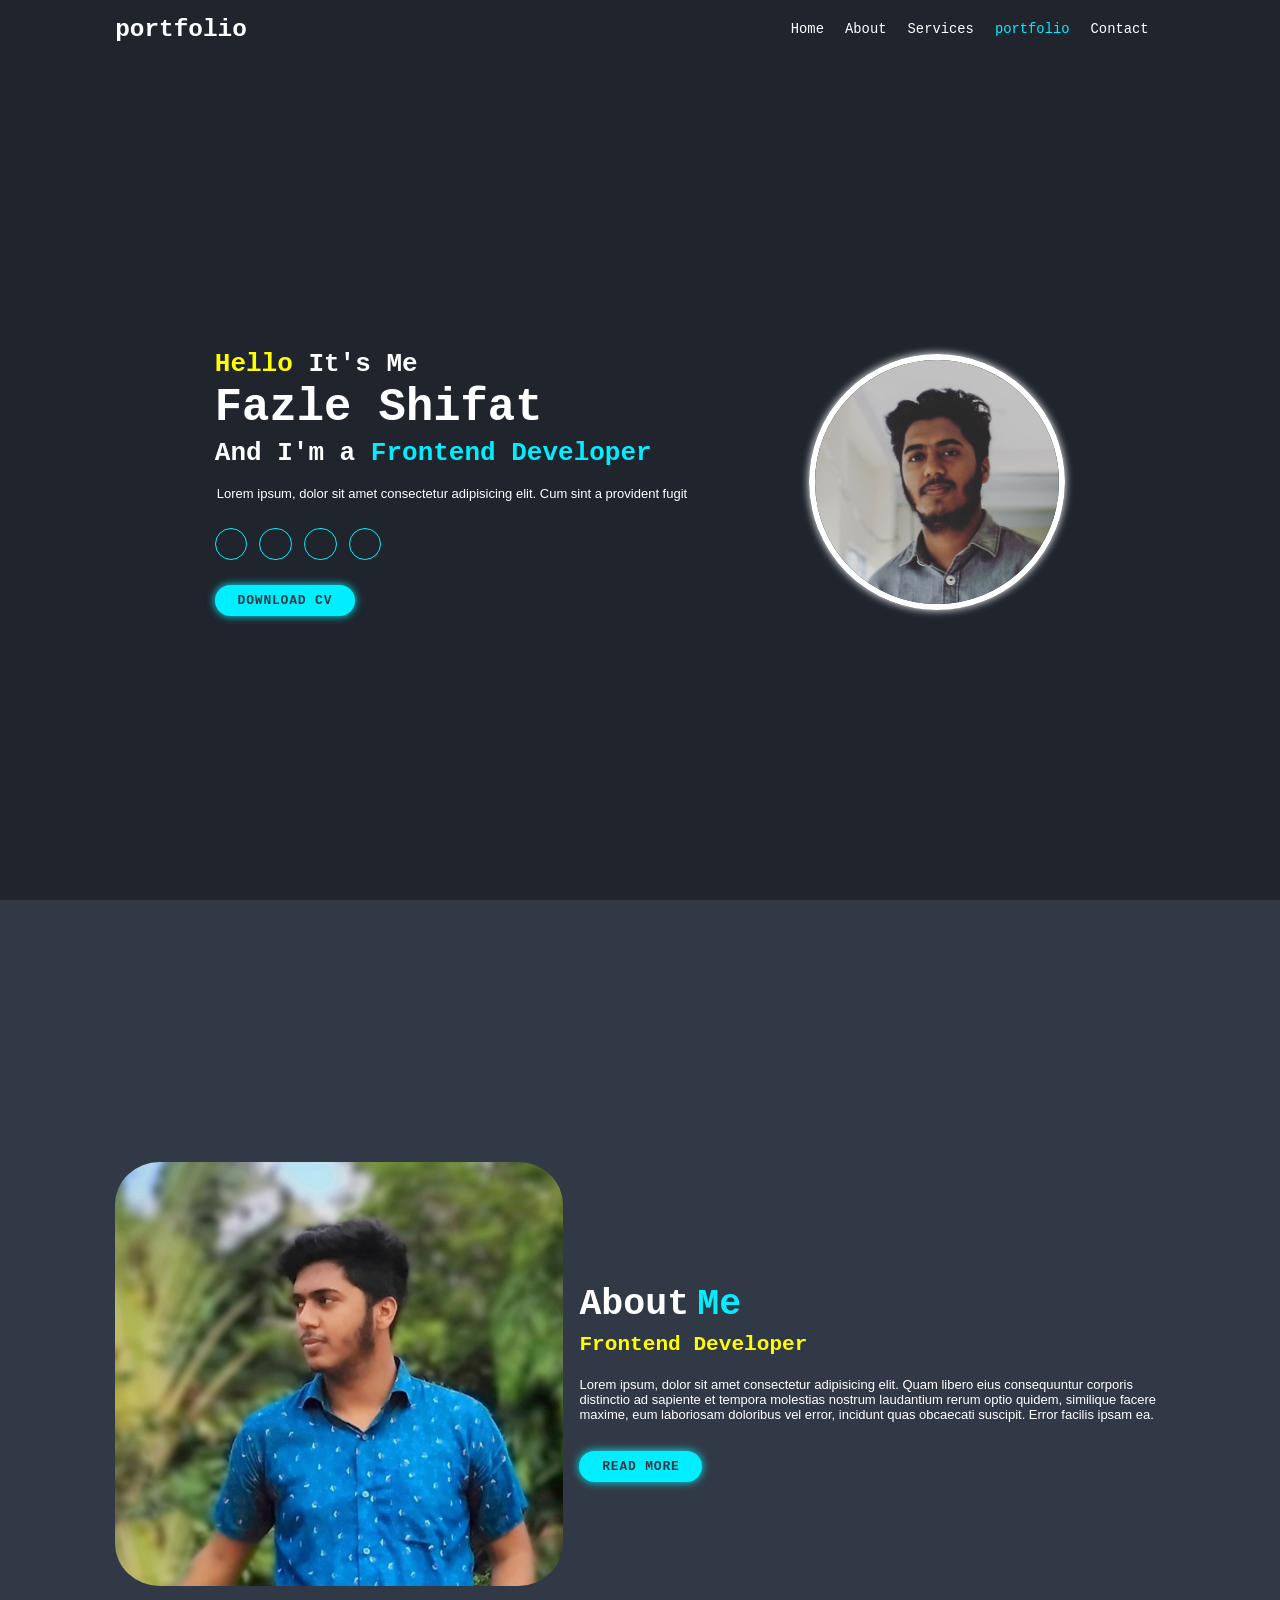
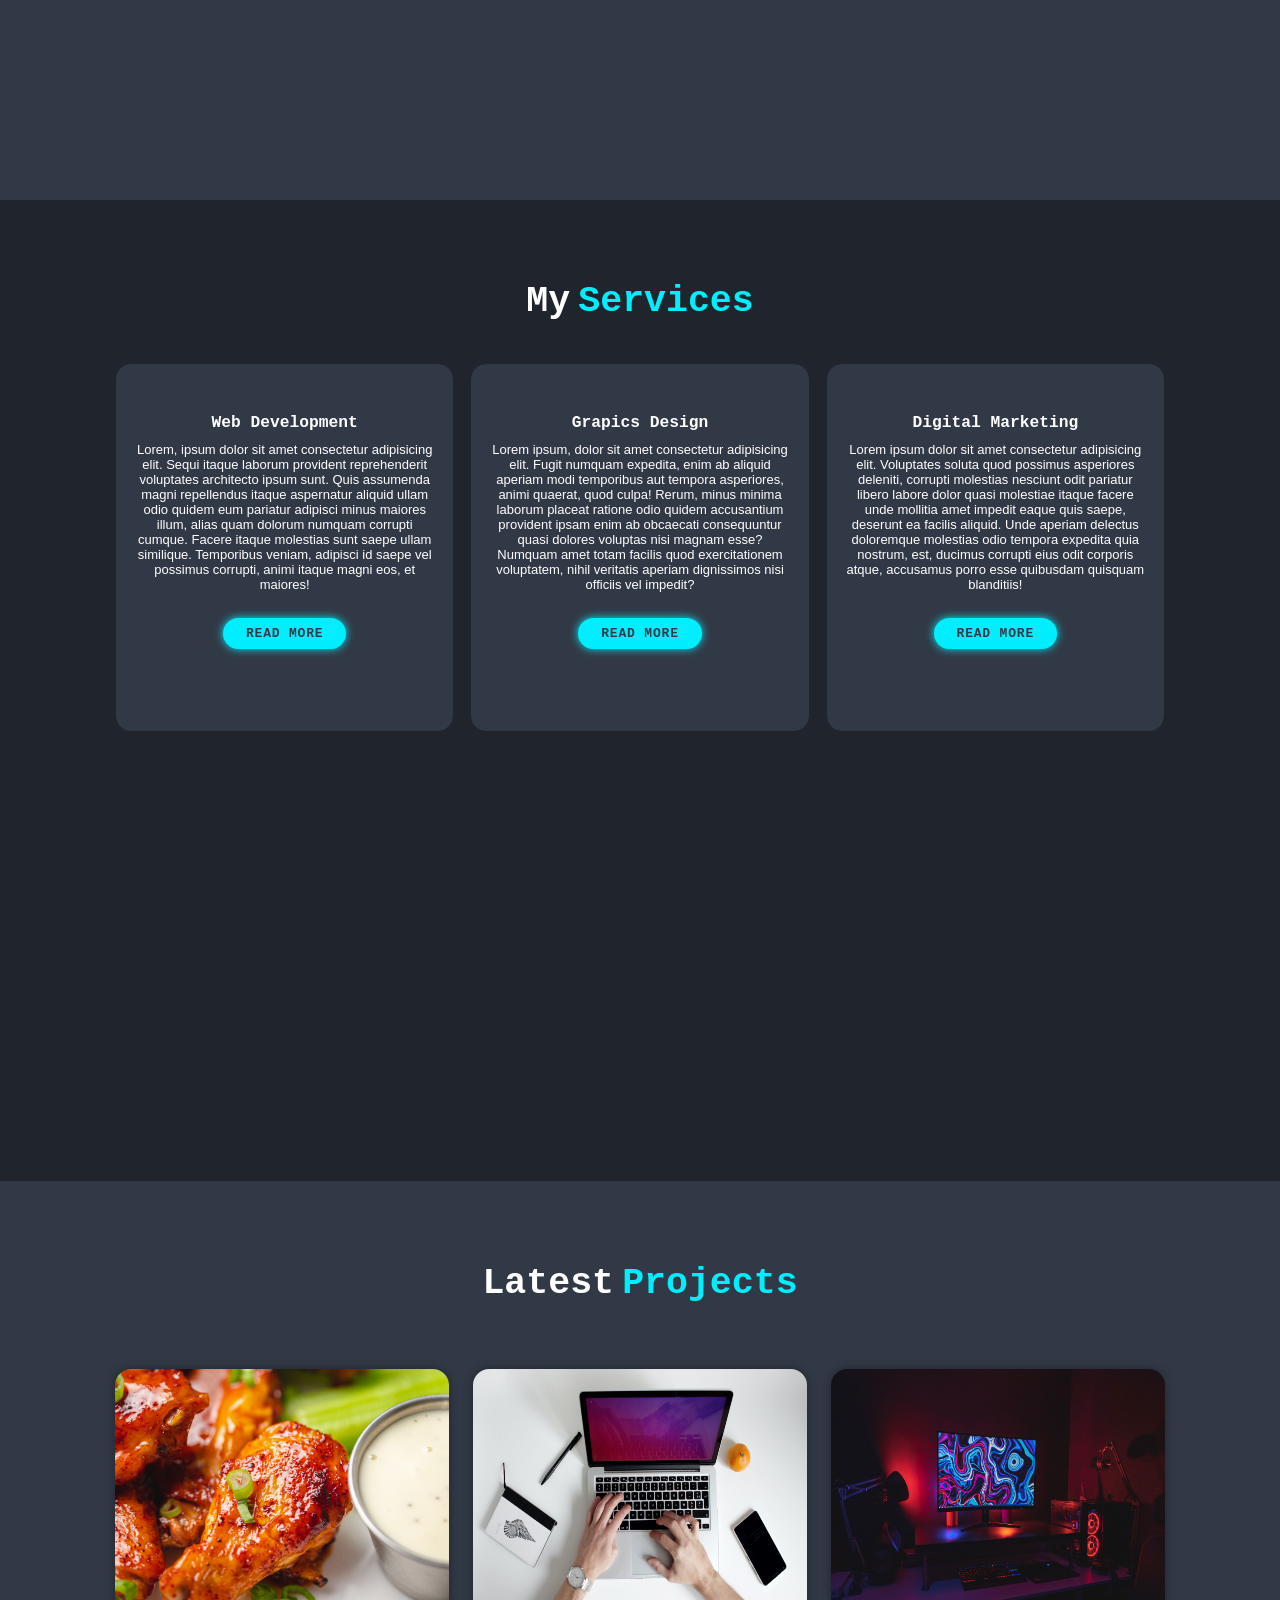
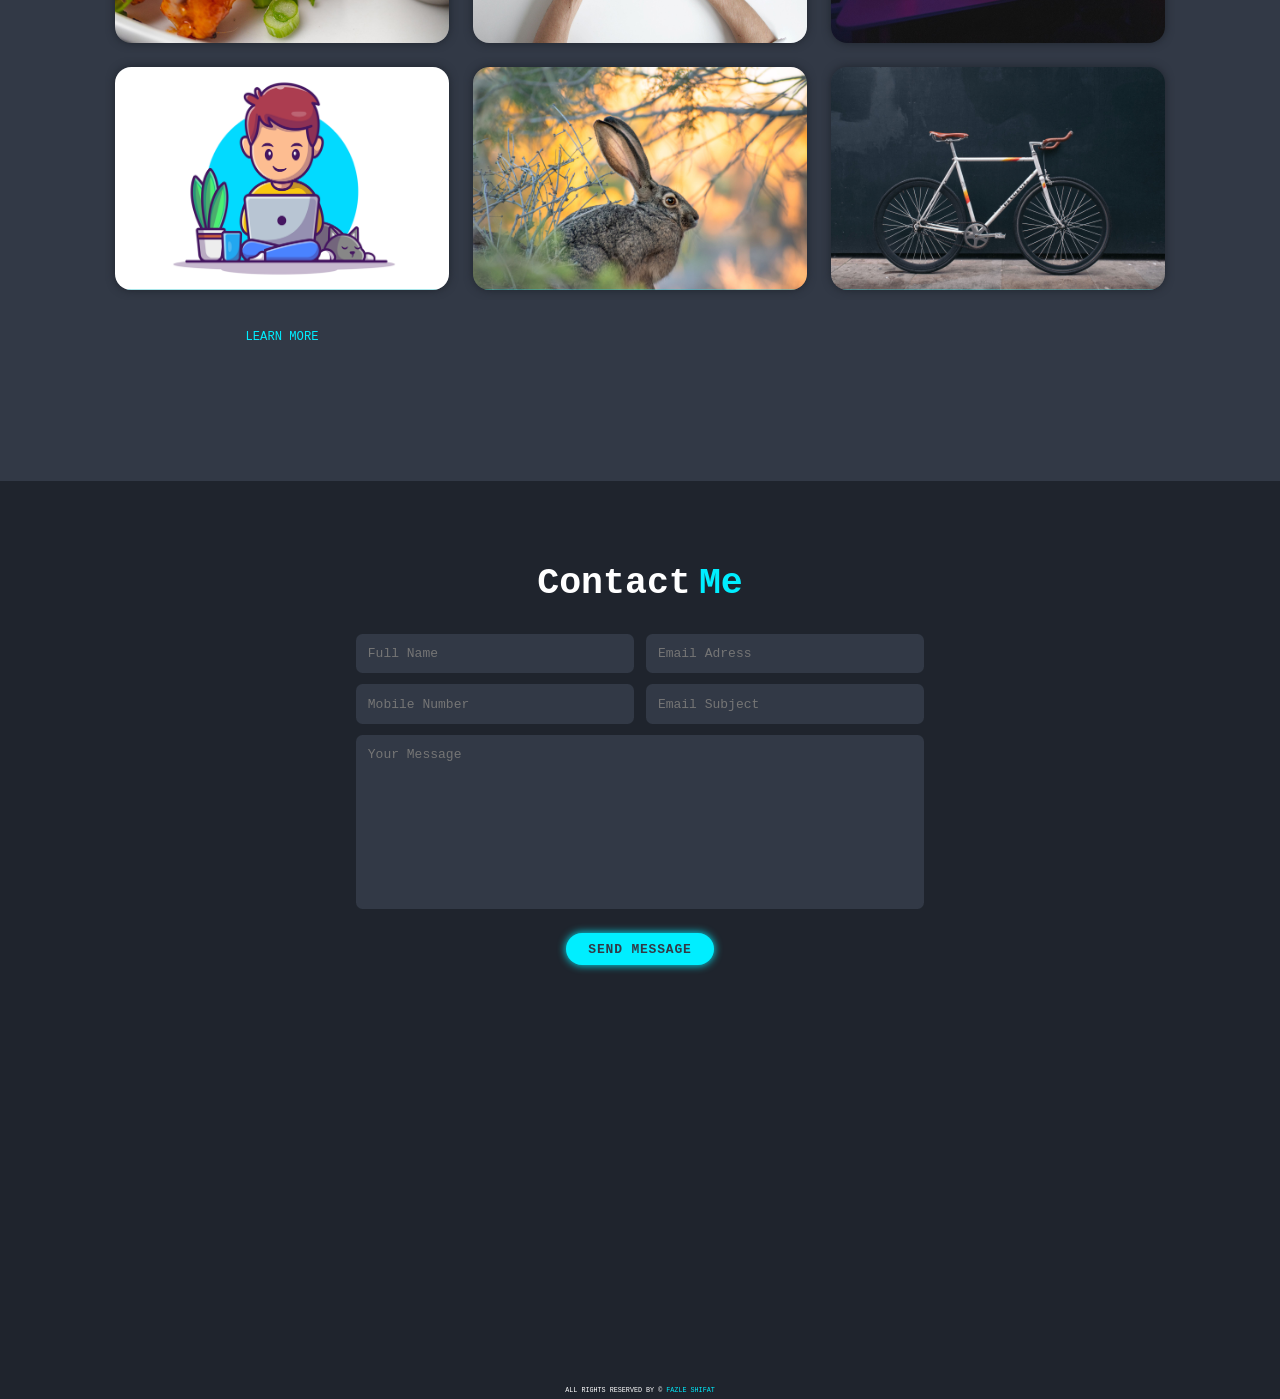
<file: index.html>
<!DOCTYPE html>
<html lang="en">

<head>
    <meta charset="UTF-8">
    <meta http-equiv="X-UA-Compatible" content="IE=edge">
    <meta name="viewport" content="width=device-width, initial-scale=1.0">
    <title> portfolio Shifat </title>

    <link rel="stylesheet" href="style.css">

    <!-- <link href='https://unpkg.com/boxicons@2.1.4/css/boxicons.min.css' rel='stylesheet'> -->
</head>

<body>
    <header class="header">
        <a href="#logo" class="logo">portfolio</a>
        <i class='bx bx-menu' id="menu-icon"></i>


        </div>
        <nav class="navbar">
            <a href="#home">Home</a>
            <a href="#About">About</a>
            <a href="#Services">Services</a>
            <a href="#portfolio" class="active">portfolio</a>
            <a href="#Contact">Contact</a>
            </ul>
        </nav>
    </header>

    <!-- home section design -->

    <section class="home" id="home">
        <div class="home-content">
            <h3><span class="hello">Hello</span> It's Me</h3>
            <h1>Fazle Shifat</h1>
            <h3>And I'm a <span class="frontend">Frontend Developer</span></h3>
            <p>Lorem ipsum, dolor sit amet consectetur adipisicing elit. Cum sint a provident fugit </p>
            <div class="social-media">
                <a href="https://www.facebook.com/al.fazle.shifat"><i class='bx bxl-facebook-circle'></i></a>
                <a href="https://www.instagram.com/shiifaat/"><i class='bx bxl-instagram'></i></a>
                <a href="https://twitter.com/_shiifaat_"><i class='bx bxl-twitter'></i></a>
                <a href="https://www.linkedin.com/in/fazle-shifat/"><i class='bx bxl-linkedin-square'></i></a>
            </div>
            <a href="" class="btn">Download CV</a>
        </div>

        <div class="home-img">
            <img src="./Images/shifat.jpg" alt="">
        </div>
    </section>


    <!-- About Section Design -->

    <section class="about" id="about">
        <div class="about-img">
            <img src="./Images/picture2.jpg" alt="">
        </div>

        <div class="about-content-btn">
            <div class="about-content">
                <h2 class="heading">About <span class="me">Me</span></h2>
                <h3><span class="developer
                    ">Frontend Developer</span></h3>
                <p>Lorem ipsum, dolor sit amet consectetur adipisicing elit. Quam libero eius consequuntur corporis
                    distinctio ad sapiente et tempora molestias nostrum laudantium rerum optio quidem, similique facere
                    maxime, eum laboriosam doloribus vel error, incidunt quas obcaecati suscipit. Error facilis ipsam
                    ea. </p>
            </div>
            <a href="#" class="btn">Read More</a>
        </div>


    </section>



    <!-- Services Section Design -->

    <section class="services" id="services">
        <h2 class="heading">My <span>Services</span> </h2>

        <div class="services-container">
            <div class="services-box">
                <i class='bx bx-code-alt'></i>
                <h3>Web Development</h3>
                <p>Lorem, ipsum dolor sit amet consectetur adipisicing elit. Sequi itaque laborum provident
                    reprehenderit voluptates architecto ipsum sunt. Quis assumenda magni repellendus itaque aspernatur
                    aliquid ullam odio quidem eum pariatur adipisci minus maiores illum, alias quam dolorum numquam
                    corrupti cumque. Facere itaque molestias sunt saepe ullam similique. Temporibus veniam, adipisci id
                    saepe vel possimus corrupti, animi itaque magni eos, et maiores!

                </p>

                <a href="#" class="btn">Read More</a>
            </div>

            <div class="services-box">
                <i class='bx bxs-paint'></i>
                <h3>Grapics Design</h3>

                <p>Lorem ipsum, dolor sit amet consectetur adipisicing elit. Fugit numquam expedita, enim ab aliquid
                    aperiam modi temporibus aut tempora asperiores, animi quaerat, quod culpa! Rerum, minus minima
                    laborum placeat ratione odio quidem accusantium provident ipsam enim ab obcaecati consequuntur quasi
                    dolores voluptas nisi magnam esse? Numquam amet totam facilis quod exercitationem voluptatem, nihil
                    veritatis aperiam dignissimos nisi officiis vel impedit?</p>

                <a href="#" class="btn">Read More</a>
            </div>

            <div class="services-box">
                <i class='bx bxs-bar-chart-square'></i>
                <h3>Digital Marketing</h3>
                <p>Lorem ipsum dolor sit amet consectetur adipisicing elit. Voluptates soluta quod possimus asperiores
                    deleniti, corrupti molestias nesciunt odit pariatur libero labore dolor quasi molestiae itaque
                    facere unde mollitia amet impedit eaque quis saepe, deserunt ea facilis aliquid. Unde aperiam
                    delectus doloremque molestias odio tempora expedita quia nostrum, est, ducimus corrupti eius odit
                    corporis atque, accusamus porro esse quibusdam quisquam blanditiis!</p>

                <a href="#" class="btn">Read More</a>
            </div>

        </div>
    </section>


    <!--  portfolio Section -->

    <section class="portfolio" id="portfolio">
        <h2 class="heading">Latest <span>Projects</span></h2>

        <div class="portfolio-container">
            <div class="portfolio-box">
                <img src="./Images/project1.jpg" alt="">
                <div class="portfolio-layer">
                    <h4>Restaurent</h4>
                    <p>Lorem, ipsum dolor sit amet consectetur adipisicing elit. Iste, ab?</p>
                    <a href="#"><i class='bx bx-link-external'></i></a>
                </div>
            </div>


            <div class="portfolio-box">
                <img src="./Images/project2.jpg" alt="">
                <div class="portfolio-layer">
                    <h4>Web Design</h4>
                    <p>Lorem, ipsum dolor sit amet consectetur adipisicing elit. Iste, ab?</p>
                    <a href="#"><i class='bx bx-link-external'></i></a>
                </div>
            </div>


            <div class="portfolio-box">
                <img src="./Images/project3.jpg" alt="">
                <div class="portfolio-layer">
                    <h4>Desktop</h4>
                    <p>Lorem, ipsum dolor sit amet consectetur adipisicing elit. Iste, ab?</p>
                    <a href="#"><i class='bx bx-link-external'></i></a>
                </div>
            </div>


            <div class="portfolio-box">
                <img src="./Images/project4.jpg" alt="">
                <div class="portfolio-layer">
                    <h4>Education</h4>
                    <p>Lorem, ipsum dolor sit amet consectetur adipisicing elit. Iste, ab?</p>
                    <a href="#"><i class='bx bx-link-external'></i></a>
                </div>

                
            </div>


            <div class="portfolio-box">
                <img src="./Images/project5.jpg" alt="">
                <div class="portfolio-layer">
                    <h4>Wild Life</h4>
                    <p>Lorem, ipsum dolor sit amet consectetur adipisicing elit. Iste, ab?</p>
                    <a href="#"><i class='bx bx-link-external'></i></a>
                </div>
            </div>


            <div class="portfolio-box">
                <img src="./Images/project6.jpg" alt="">
                <div class="portfolio-layer">
                    <h4>Bycycle</h4>
                    <p>Lorem, ipsum dolor sit amet consectetur adipisicing elit. Iste, ab?</p>
                    <a href="#"><i class='bx bx-link-external'></i></a>
                </div>
            </div>
                <a href="#" class="learn-more" >Learn More</a>
          

        </div>

    </section>



    <!-- Contact Section Design -->

    <section class="contact" id="contact
    ">
        <h2 class="heading">Contact <span>Me</span></h2>
        <form action="#">
            <div class="input-box">
                <input type="text" placeholder="Full Name">
                <input type="email" placeholder="Email Adress">
         
            </div>
            <div class="input-box">
                <input type="number" placeholder="Mobile Number">
                <input type="text" placeholder="Email Subject">
            </div>
            <textarea name="" id="" cols="30" rows="10" placeholder="Your Message"></textarea>
            <input type="submit" value="Send Message" class="btn" id="">
        </form>
    </section>

    

    <footer>
        <h5 class="footer">
            All rights reserved by &copy; <span>Fazle Shifat</span>
        </h5>
    </footer>

</body>

</html>
</file>
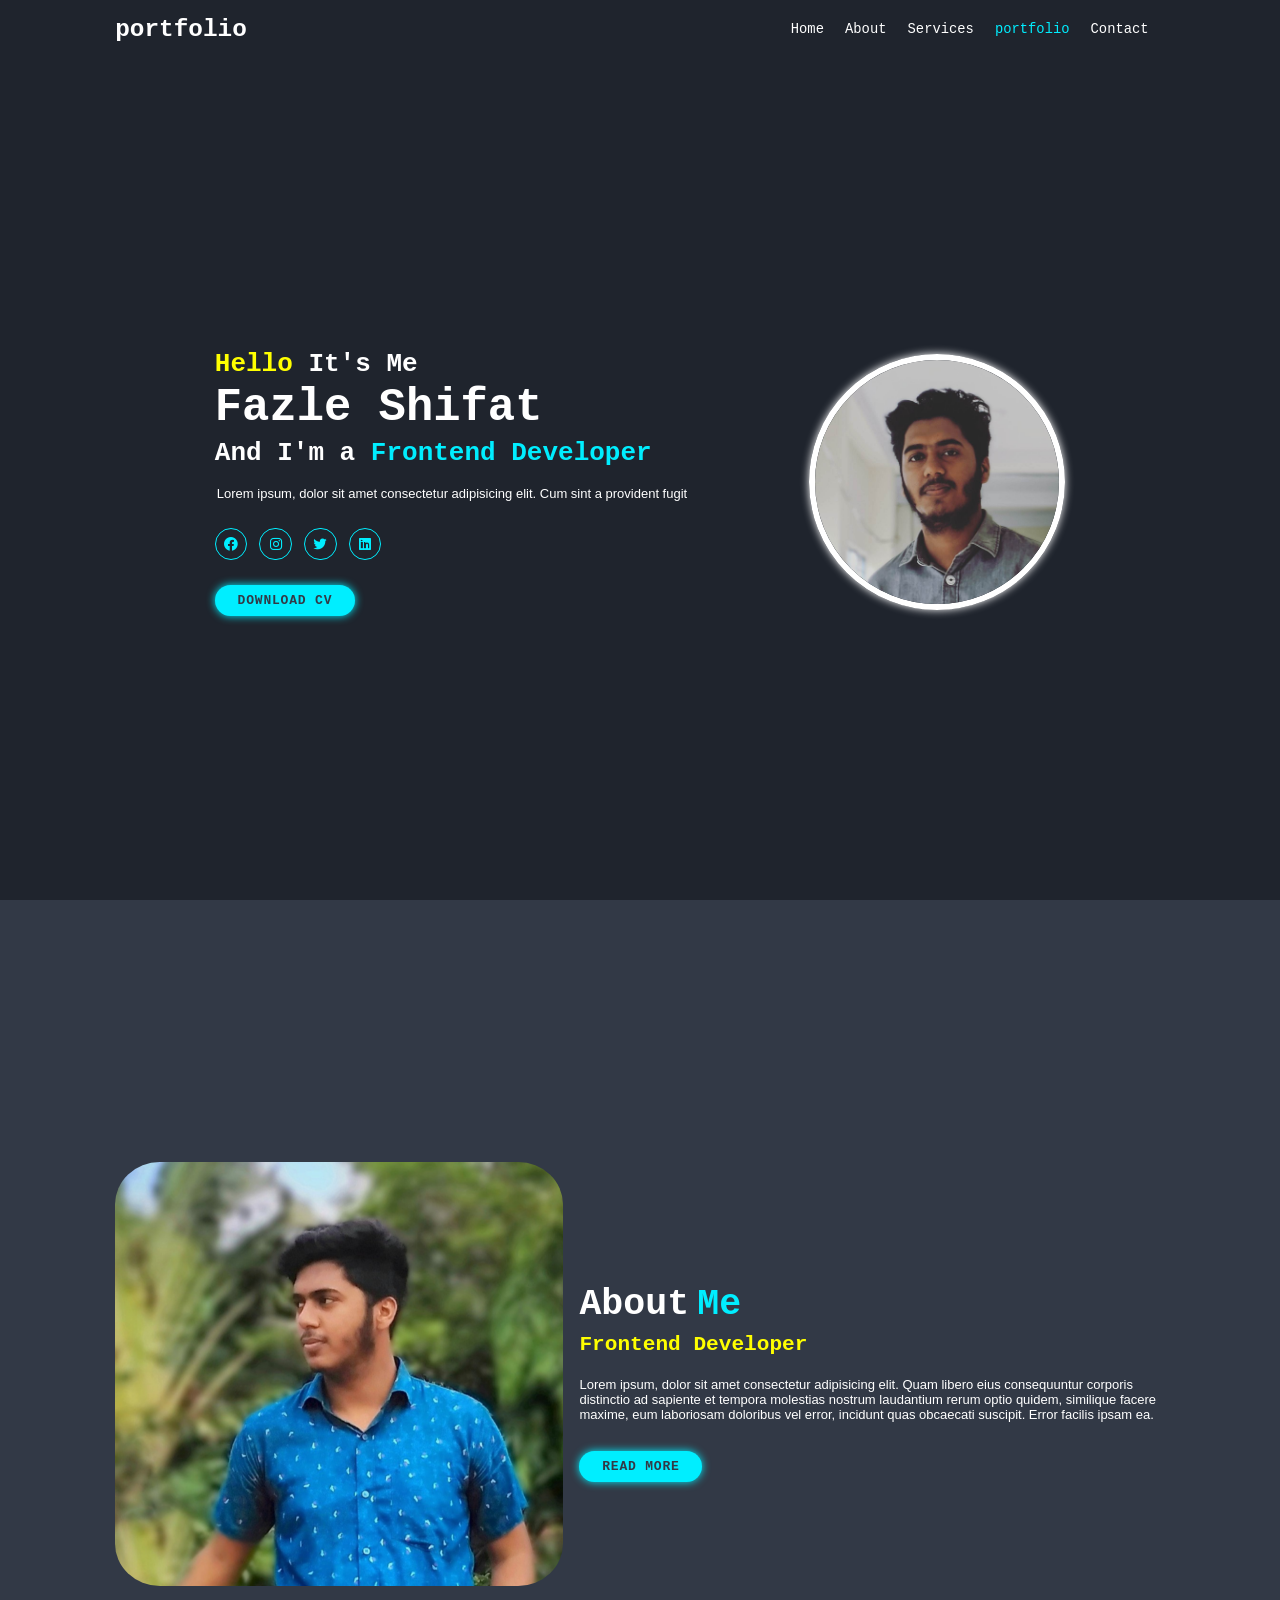
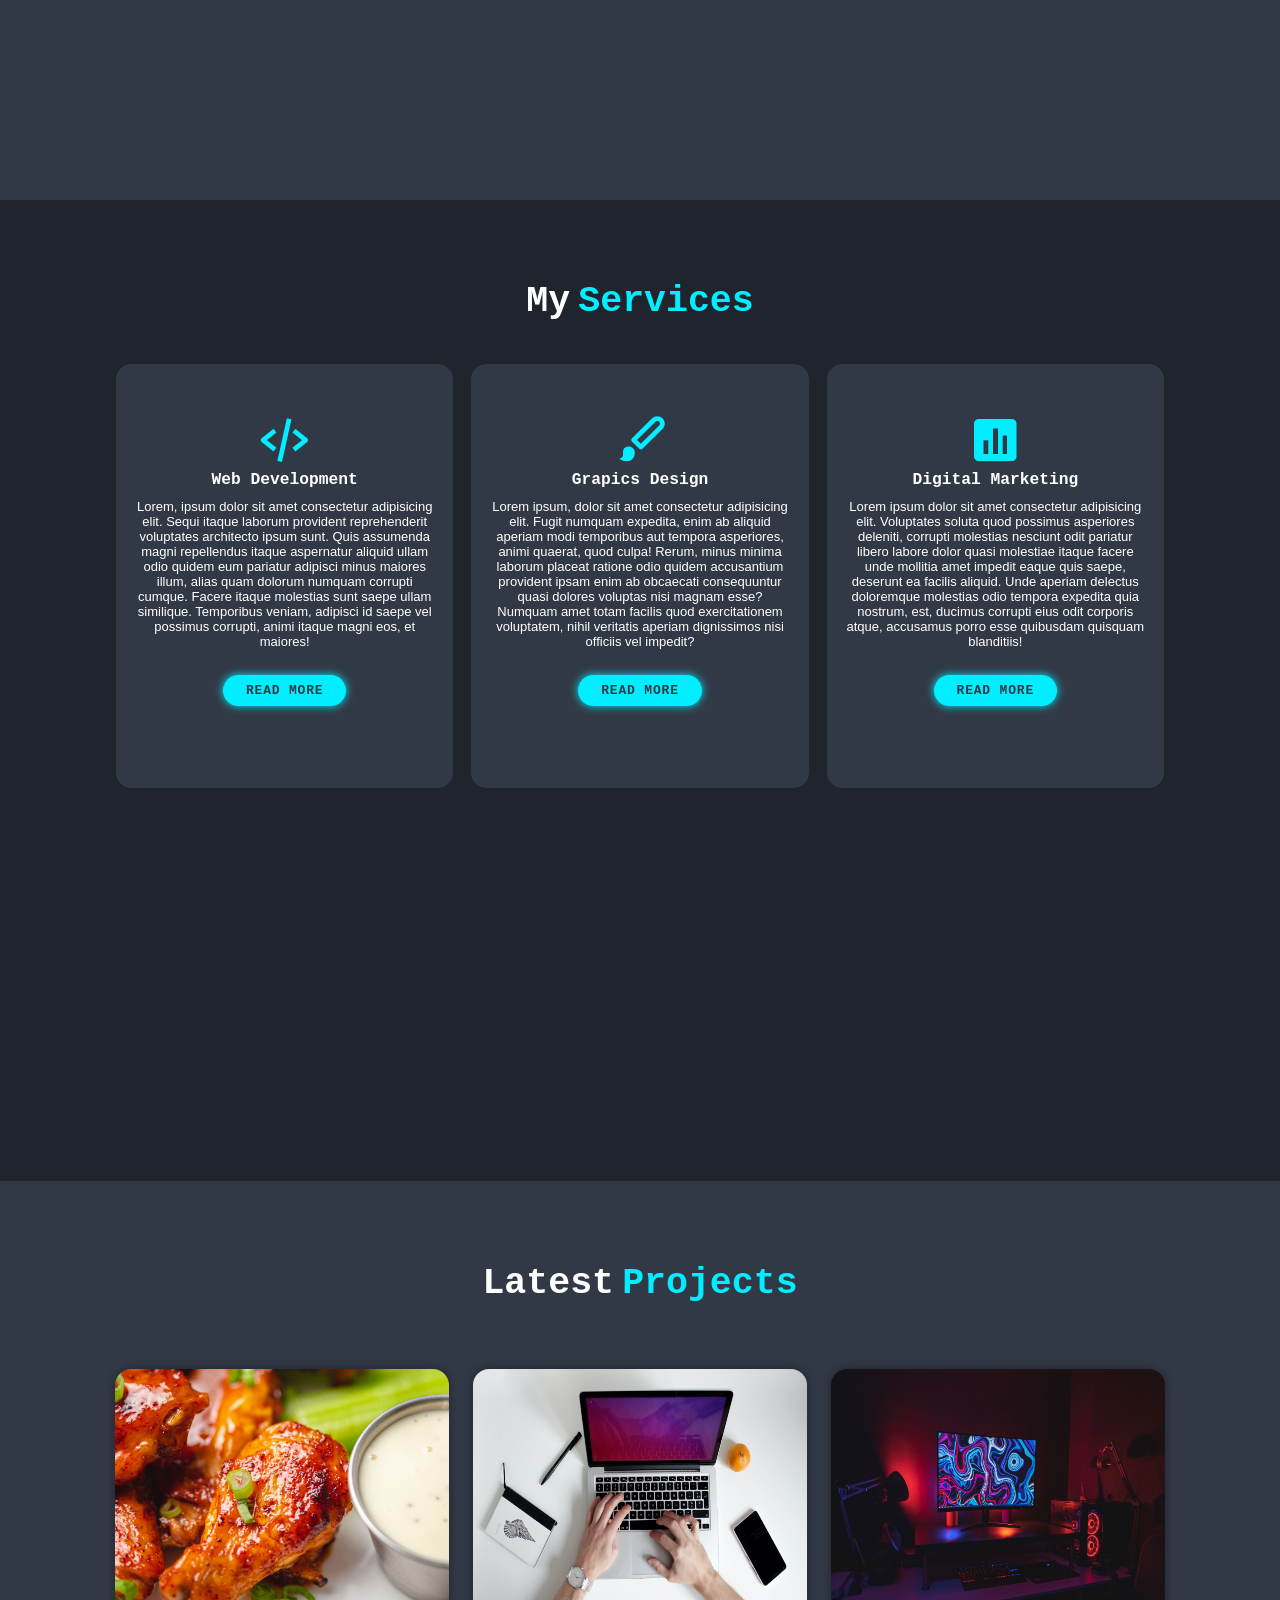
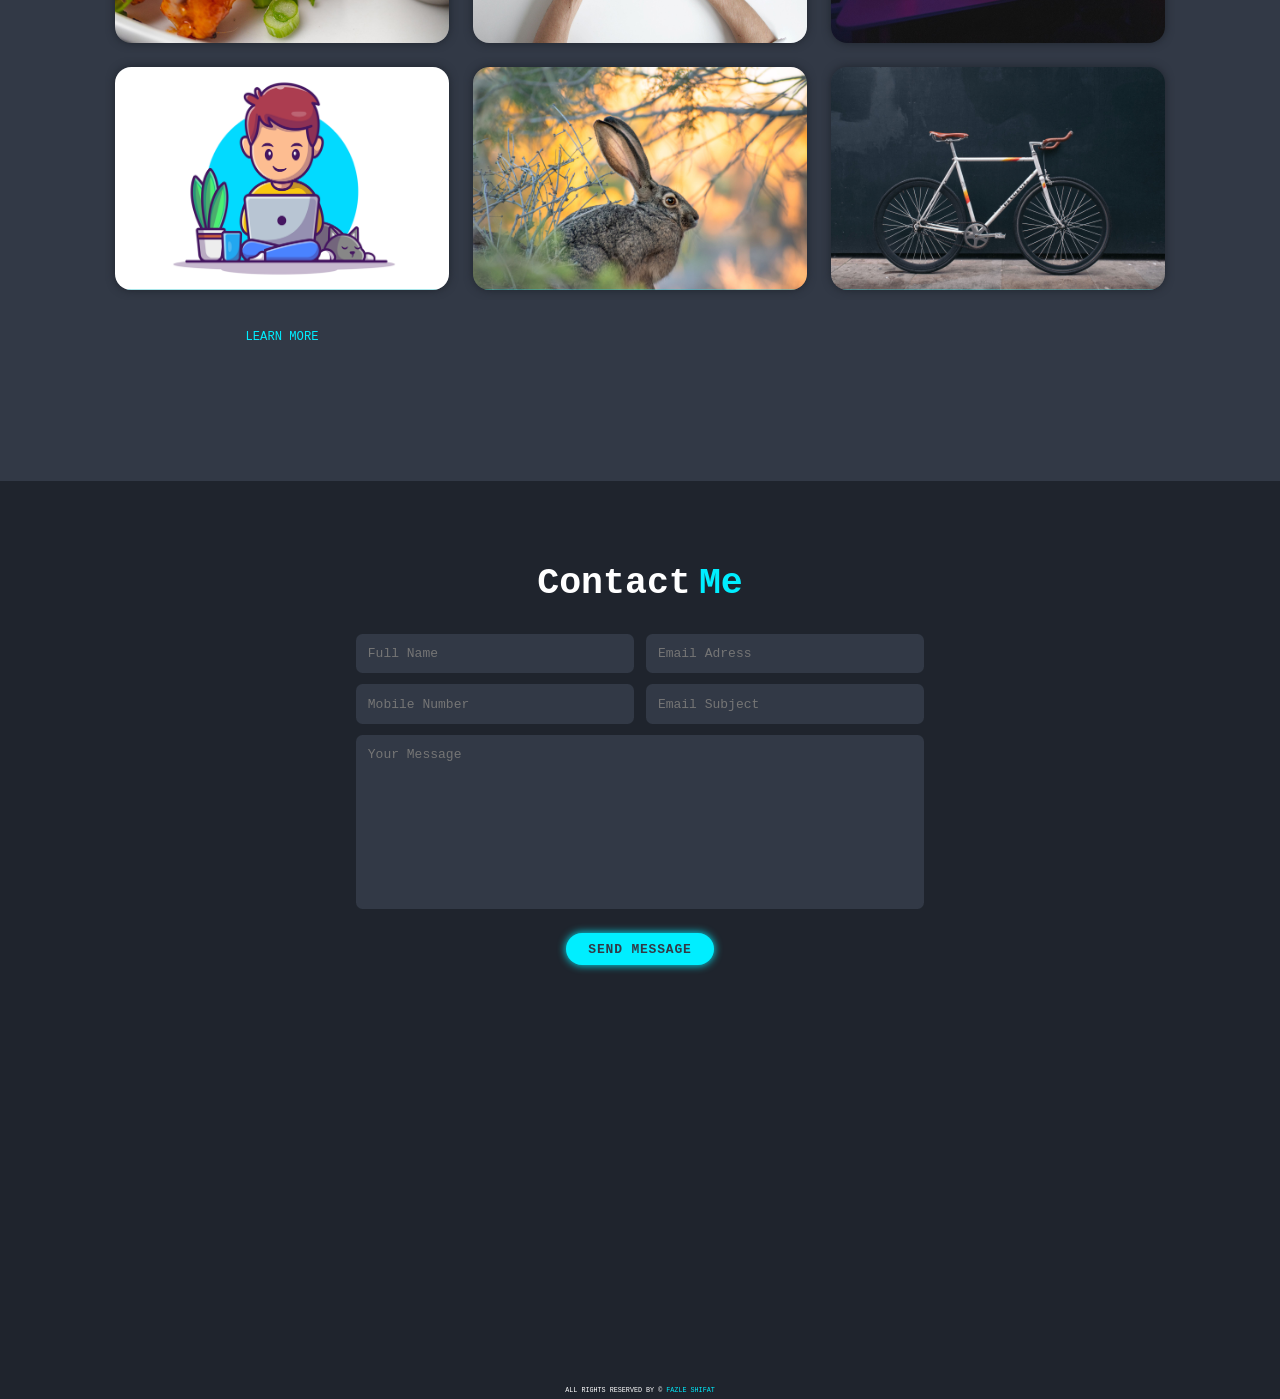
<file: Portfolio/index.html>
<!DOCTYPE html>
<html lang="en">

<head>
    <meta charset="UTF-8">
    <meta http-equiv="X-UA-Compatible" content="IE=edge">
    <meta name="viewport" content="width=device-width, initial-scale=1.0">
    <title> portfolio Shifat </title>

    <link rel="stylesheet" href="style.css">

    <link href='https://unpkg.com/boxicons@2.1.4/css/boxicons.min.css' rel='stylesheet'>
</head>

<body>
    <header class="header">
        <a href="#logo" class="logo">portfolio</a>
        <i class='bx bx-menu' id="menu-icon"></i>


        </div>
        <nav class="navbar">
            <a href="#home">Home</a>
            <a href="#About">About</a>
            <a href="#Services">Services</a>
            <a href="#portfolio" class="active">portfolio</a>
            <a href="#Contact">Contact</a>
            </ul>
        </nav>
    </header>

    <!-- home section design -->

    <section class="home" id="home">
        <div class="home-content">
            <h3><span class="hello">Hello</span> It's Me</h3>
            <h1>Fazle Shifat</h1>
            <h3>And I'm a <span class="frontend">Frontend Developer</span></h3>
            <p>Lorem ipsum, dolor sit amet consectetur adipisicing elit. Cum sint a provident fugit </p>
            <div class="social-media">
                <a href="https://www.facebook.com/al.fazle.shifat"><i class='bx bxl-facebook-circle'></i></a>
                <a href="https://www.instagram.com/shiifaat/"><i class='bx bxl-instagram'></i></a>
                <a href="https://twitter.com/_shiifaat_"><i class='bx bxl-twitter'></i></a>
                <a href="https://www.linkedin.com/in/fazle-shifat/"><i class='bx bxl-linkedin-square'></i></a>
            </div>
            <a href="" class="btn">Download CV</a>
        </div>

        <div class="home-img">
            <img src="./Images/shifat.jpg" alt="">
        </div>
    </section>


    <!-- About Section Design -->

    <section class="about" id="about">
        <div class="about-img">
            <img src="./Images/picture2.jpg" alt="">
        </div>

        <div class="about-content-btn">
            <div class="about-content">
                <h2 class="heading">About <span class="me">Me</span></h2>
                <h3><span class="developer
                    ">Frontend Developer</span></h3>
                <p>Lorem ipsum, dolor sit amet consectetur adipisicing elit. Quam libero eius consequuntur corporis
                    distinctio ad sapiente et tempora molestias nostrum laudantium rerum optio quidem, similique facere
                    maxime, eum laboriosam doloribus vel error, incidunt quas obcaecati suscipit. Error facilis ipsam
                    ea. </p>
            </div>
            <a href="#" class="btn">Read More</a>
        </div>


    </section>



    <!-- Services Section Design -->

    <section class="services" id="services">
        <h2 class="heading">My <span>Services</span> </h2>

        <div class="services-container">
            <div class="services-box">
                <i class='bx bx-code-alt'></i>
                <h3>Web Development</h3>
                <p>Lorem, ipsum dolor sit amet consectetur adipisicing elit. Sequi itaque laborum provident
                    reprehenderit voluptates architecto ipsum sunt. Quis assumenda magni repellendus itaque aspernatur
                    aliquid ullam odio quidem eum pariatur adipisci minus maiores illum, alias quam dolorum numquam
                    corrupti cumque. Facere itaque molestias sunt saepe ullam similique. Temporibus veniam, adipisci id
                    saepe vel possimus corrupti, animi itaque magni eos, et maiores!

                </p>

                <a href="#" class="btn">Read More</a>
            </div>

            <div class="services-box">
                <i class='bx bxs-paint'></i>
                <h3>Grapics Design</h3>

                <p>Lorem ipsum, dolor sit amet consectetur adipisicing elit. Fugit numquam expedita, enim ab aliquid
                    aperiam modi temporibus aut tempora asperiores, animi quaerat, quod culpa! Rerum, minus minima
                    laborum placeat ratione odio quidem accusantium provident ipsam enim ab obcaecati consequuntur quasi
                    dolores voluptas nisi magnam esse? Numquam amet totam facilis quod exercitationem voluptatem, nihil
                    veritatis aperiam dignissimos nisi officiis vel impedit?</p>

                <a href="#" class="btn">Read More</a>
            </div>

            <div class="services-box">
                <i class='bx bxs-bar-chart-square'></i>
                <h3>Digital Marketing</h3>
                <p>Lorem ipsum dolor sit amet consectetur adipisicing elit. Voluptates soluta quod possimus asperiores
                    deleniti, corrupti molestias nesciunt odit pariatur libero labore dolor quasi molestiae itaque
                    facere unde mollitia amet impedit eaque quis saepe, deserunt ea facilis aliquid. Unde aperiam
                    delectus doloremque molestias odio tempora expedita quia nostrum, est, ducimus corrupti eius odit
                    corporis atque, accusamus porro esse quibusdam quisquam blanditiis!</p>

                <a href="#" class="btn">Read More</a>
            </div>

        </div>
    </section>


    <!--  portfolio Section -->

    <section class="portfolio" id="portfolio">
        <h2 class="heading">Latest <span>Projects</span></h2>

        <div class="portfolio-container">
            <div class="portfolio-box">
                <img src="./Images/project1.jpg" alt="">
                <div class="portfolio-layer">
                    <h4>Restaurent</h4>
                    <p>Lorem, ipsum dolor sit amet consectetur adipisicing elit. Iste, ab?</p>
                    <a href="#"><i class='bx bx-link-external'></i></a>
                </div>
            </div>


            <div class="portfolio-box">
                <img src="./Images/project2.jpg" alt="">
                <div class="portfolio-layer">
                    <h4>Web Design</h4>
                    <p>Lorem, ipsum dolor sit amet consectetur adipisicing elit. Iste, ab?</p>
                    <a href="#"><i class='bx bx-link-external'></i></a>
                </div>
            </div>


            <div class="portfolio-box">
                <img src="./Images/project3.jpg" alt="">
                <div class="portfolio-layer">
                    <h4>Desktop</h4>
                    <p>Lorem, ipsum dolor sit amet consectetur adipisicing elit. Iste, ab?</p>
                    <a href="#"><i class='bx bx-link-external'></i></a>
                </div>
            </div>


            <div class="portfolio-box">
                <img src="./Images/project4.jpg" alt="">
                <div class="portfolio-layer">
                    <h4>Education</h4>
                    <p>Lorem, ipsum dolor sit amet consectetur adipisicing elit. Iste, ab?</p>
                    <a href="#"><i class='bx bx-link-external'></i></a>
                </div>

                
            </div>


            <div class="portfolio-box">
                <img src="./Images/project5.jpg" alt="">
                <div class="portfolio-layer">
                    <h4>Wild Life</h4>
                    <p>Lorem, ipsum dolor sit amet consectetur adipisicing elit. Iste, ab?</p>
                    <a href="#"><i class='bx bx-link-external'></i></a>
                </div>
            </div>


            <div class="portfolio-box">
                <img src="./Images/project6.jpg" alt="">
                <div class="portfolio-layer">
                    <h4>Bycycle</h4>
                    <p>Lorem, ipsum dolor sit amet consectetur adipisicing elit. Iste, ab?</p>
                    <a href="#"><i class='bx bx-link-external'></i></a>
                </div>
            </div>
                <a href="#" class="learn-more" >Learn More</a>
          

        </div>

    </section>



    <!-- Contact Section Design -->

    <section class="contact" id="contact
    ">
        <h2 class="heading">Contact <span>Me</span></h2>
        <form action="#">
            <div class="input-box">
                <input type="text" placeholder="Full Name">
                <input type="email" placeholder="Email Adress">
         
            </div>
            <div class="input-box">
                <input type="number" placeholder="Mobile Number">
                <input type="text" placeholder="Email Subject">
            </div>
            <textarea name="" id="" cols="30" rows="10" placeholder="Your Message"></textarea>
            <input type="submit" value="Send Message" class="btn" id="">
        </form>
    </section>

    

    <footer>
        <h5 class="footer">
            All rights reserved by &copy; <span>Fazle Shifat</span>
        </h5>
    </footer>

</body>

</html>
</file>
<file: style.css>
* {
    margin: 0;
    padding: 0;
    box-sizing: border-box;
    text-decoration: none;
    border: none;
    outline: none;
    scroll-behavior: smooth;
    font-family: monospace;
}

:root {
    --bg-color: #1f242d;
    --second-bg-color: #323946;
    --text-color: #fff;
    --main-color: #0ef;
}


/* :root {
    --bg-color: #fff; 
    --second-bg-color:   #0ef;  
    --text-color: #1f242d;
    --main-color: #323946;  
} */



html {
    font-size: 62.5%;
    font-family: monospace;
}

span {
    color: var(--main-color);
}

p {
    font-family: Arial;
    padding: 2px;
}

body {
    background-color: var(--bg-color);
    color: var(--text-color);
}

section {
    min-height: 100vh;
    padding: 10rem 9% 2rem;
}

.header {
    position: fixed;
    top: 0;
    left: 0;
    width: 100%;
    padding: 2rem 9%;
    background: var(--bg-color);
    display: flex;
    justify-content: space-between;
    align-items: center;
    z-index: 100;
}

.logo {
    font-size: 3rem;
    color: var(--text-color);
    font-weight: 600;
    cursor: default;

}

/* .navbar{
    width: 100%;
    background-color: var(--bg-color);
    display: flex;
    align-items: end;
    justify-content: flex-end;
    margin-bottom: -50px;
} */

.navbar a {
    font-size: 1.7rem;
    color: var(--text-color);
    margin: 4rem 2rem 2rem 0;


}

.navbar a:hover,
.navbar a.active {
    color: var(--main-color);

}

#menu-icon {
    font-size: 3.6rem;
    color: var(--text-color);
    display: none;
}

.home {
    display: flex;
    justify-content: center;
    align-items: center;
}

.hello {
    color: yellow;
    position: relative;
    animation-name: hello-anim;
    animation-duration: 4s;
    animation-iteration-count: infinite;
}

@keyframes hello-anim {
    0% {
        top: 0;
        left: 0;
    }

    50% {
        top: 0px;
        left: -6px;

    }

    100% {
        top: 0;
        left: 0;

    }
}

.home-content h3 {
    font-size: 3.2rem;
    font-weight: 700;

}

.home-content h3:nth-of-type(2) {
    margin-bottom: 2rem;
}

.frontend {
    color: var(--main-color);
    position: relative;
    animation-name: span-anim;
    animation-duration: 3s;
    animation-iteration-count: infinite;
}

@keyframes span-anim {
    0% {
        top: 0;
        left: 0;
    }

    50% {
        top: 0px;
        left: 8px;

    }

    100% {
        top: 0;
        left: 0;

    }
}

.home-content h1 {
    font-size: 5.6rem;
    font-weight: 700;
    line-height: 1.3;


}

.home-img img {
    width: 20vw;
    border-radius: 50%;
    border: 6px solid #fff;
    margin-left: 120px;
    box-shadow: 0 0 1rem var(--text-color);
    position: relative;
    animation-name: img-anim;
    animation-duration: 4s;
    animation-iteration-count: infinite;
}

@keyframes img-anim {
    0% {
        top: 0;
        left: 0;
    }

    50% {
        top: -30px;
        left: 0px;

    }

    100% {
        top: 0;
        left: 0;

    }
}


.home-content p {
    font-size: 1.6rem;
}

.social-media {
    display: flex;
    align-items: flex-start;
    justify-content: baseline;
}

.social-media a {
    display: inline-flex;
    justify-content: center;
    align-items: center;
    width: 4rem;
    height: 4rem;
    background: transparent;
    border: .2rem solid var(--main-color);
    border-radius: 50%;
    font-size: 2rem;
    color: var(--main-color);
    margin: 3rem 1.5rem 3rem 0;
}

.social-media a:hover {
    background: var(--main-color);
    color: var(--second-bg-color);
    box-shadow: 0 0 1rem var(--main-color);
    border: none;
}

.btn {
    display: inline-block;
    padding: 1rem 2.8rem;
    background: var(--main-color);
    box-shadow: 0 0 1rem var(--main-color);
    border-radius: 4rem;
    font-size: 1.6rem;
    color: var(--second-bg-color);
    letter-spacing: .1rem;
    font-weight: 600;
    transition: .5s ease;
    text-transform: uppercase;
}

.btn:hover {
    box-shadow: none;
}

/* design about section */

.about {
    display: flex;
    justify-content: flex-start;
    align-items: center;
    gap: 2rem;
    background: var(--second-bg-color);

}

.about-img img {
    width: 35vw;
    border-radius: 10%;
    margin: -10px 0 5px;
}

.about-img img:hover {

    transition: 0.5s;
    box-shadow: 0 0 10px whitesmoke;
}


.heading {
    display: flex;
    justify-content: flex-start;
    font-size: 4.5rem;

    gap: 1rem;
}

.me {

    color: var(--main-color);
    position: relative;
    animation-name: span-anim;
    animation-duration: 3s;
    animation-iteration-count: infinite;

}

.about-content h2 {
    text-align: left;
    line-height: 1.2;
    padding: 0 0 5px;
}

.about-content h3 {
    font-size: 2.6rem;
    padding: 0 0 5px;
}

.about-content p {
    font-size: 1.6rem;
    margin: 2rem 0 3rem;
    padding: 0 0 5px;
}





.developer {

    color: yellow;

}


.services h2 {
    margin-bottom: 5rem;
    display: flex;
    justify-content: center;
    align-items: center;
}

.services-container {
    display: flex;
    justify-content: center;
    align-items: center;
    flex-wrap: wrap;
    gap: 2rem;
}

.services-container .services-box {
    flex: 1 1 30rem;
    background-color: var(--second-bg-color);
    padding: 6rem 2rem 10rem;
    border-radius: 2rem;
    text-align: center;
    border: .2rem solid var(--bg-color)
}

.services-container .services-box:hover {
    border-color: var(--main-color);
    transform: scale(1.02);
    transition: .5s ease;
}

.services-box i {
    font-size: 7rem;
    color: var(--main-color);
}

.services-box h3 {
    font-size: 2rem;
}

.services-box p {
    font-size: 1.6rem;
    margin: 1rem 0 3rem;
}



/* Protifolio Section Design */

.portfolio {
    background-color: var(--second-bg-color);
    margin-top: 10rem;
    

}

.portfolio h2 {
    margin-bottom: 8rem;
    display: flex;
    justify-content: center;
    align-items: center;
}

.portfolio-container {
    display: grid;

    grid-template-columns: 1fr 1fr 1fr;
    gap: 3rem;
    margin-bottom:5rem;
}

.portfolio-container .portfolio-box {

    position: relative;
    border-radius: 2rem;
    box-shadow: 0 0 1rem var(--bg-color);
    overflow: hidden;
    display: flex;
}

.portfolio-box img {
    width: 100%;
    transition: .5s ease;
}

.portfolio-box:hover img {
    transform: scale(1.1);
}

.portfolio-box .portfolio-layer {
    position: absolute;
    bottom: 0;
    left: 0;
    width: 100%;
    height: 100%;
    background: rgba(43, 193, 203, 0.687);
    display: flex;
    justify-content: center;
    align-items: center;
    flex-direction: column;
    text-align: center;
    padding: 0 4rem;
    transform: translatey(100%);
    transition: .5s ease;

}

.portfolio-box:hover .portfolio-layer {
    transform: translateY(0);
}

.portfolio-layer h4 {
    font-family: Arial, Helvetica, sans-serif;
    font-size: 3rem;
    color: white;

}

.portfolio-layer p {
    font-size: 1.6rem;
    margin: .3rem 0 1rem;
    color: whitesmoke;

}

.portfolio-layer a {
    display: flex;
    justify-content: center;
    align-items: center;
    background-color: rgb(57, 41, 41);
    width: 5rem;
    height: 5rem;
    border-radius: 50%;
    color: var(--text-color);
    font-size: 2rem;
}

.learn-more{
    color: #0ef;
    font-size: 1.5rem;
    display: flex;
    align-items: center;
    justify-content: center;
    text-transform: uppercase;
    margin-top:2rem;
    
}

/* Contact Section Design */

.contact h2 {
    margin-bottom: 3rem;
    display: flex;
    justify-content: center;
    align-items: center;
}

.contact form {
    max-width: 70rem;
    margin: 1rem auto;
    text-align: center;
    margin-bottom: 3rem;
}


.contact form .input-box {
    display: flex;
    justify-content: space-between;
    flex-wrap: wrap;
}

.contact form .input-box input,
.contact form textarea {
    width: 100%;
    padding: 1.5rem;
    font-size: 1.6rem;
    color: var(--text-color);
    background: var(--second-bg-color);
    border-radius: .8rem;
    margin: .7rem 0;
}

.contact form .input-box input {
    width: 49%;
}

.contact form textarea {
    resize: none;
}

.contact form .btn{
    margin-top:2rem;
    cursor: pointer;
}

/* Footer Section Design */

.footer {
    text-align: center;
    color: var(--text-color);
    font-weight: 100;
    padding: 5px;
    text-transform: uppercase;
}



@media only screen and (max-width: 600px) {


    :root {
        --bg-color: rgb(196, 219, 221);
        --second-bg-color: #fff;
        --text-color: #1f242d;
        --main-color: #323946;
    }


    .header {
        position: relative;
        top: 0;
        left: 0;
        width: 100%;
        padding: 2rem 8%;
        background: var(--bg-color);
        display: flex;
        flex-direction: column;
        z-index: 100;
    }



    .navbar {
        margin: 20px 0;
        padding: 5px 0;
    }

    .navbar a {

        margin: 5px 1px;
        padding: 15px 2px;
    }

    .navbar a:hover,
    .navbar a.active {
        color: rgb(81, 177, 177);

    }


    .home {
        margin: -120px 0 10px;

    }

    .home-img img {
        width: 40vw;

        margin-left: 9%;
    }

    .hello {
        color: rgb(117, 117, 97);
    }

    .about {
        flex-direction: column;
        padding: 0 0 -10rem;
    }

    .about-img img {
        width: 70vw;
    }

    .developer {

        color: rgb(111, 111, 94);

    }


    .about-content-btn a {

        margin: 3px;
    }

    .services-container .services-box {


        padding: 4rem 2rem 5rem;

        text-align: center;

    }

    .services-box:hover {
        border: 0 0 10px solid grey;
    }



    .portfolio-container {
        display: flex;
        flex-direction: column;
    }

    .portfolio-layer a {
        display: flex;
        justify-content: center;
        align-items: center;
        background-color: var(--text-color);
        width: 5rem;
        height: 5rem;
        border-radius: 50%;
        color: white;
        font-size: 2rem;
    }

    .learn-more{
        color:black;
        
    }

    .learn-more:hover{
        color: #0ef;
    }

    .footer {
       
        color:#13161b;
        
    }
    

}
</file>
<file: Portfolio/style.css>
* {
    margin: 0;
    padding: 0;
    box-sizing: border-box;
    text-decoration: none;
    border: none;
    outline: none;
    scroll-behavior: smooth;
    font-family: monospace;
}

:root {
    --bg-color: #1f242d;
    --second-bg-color: #323946;
    --text-color: #fff;
    --main-color: #0ef;
}


/* :root {
    --bg-color: #fff; 
    --second-bg-color:   #0ef;  
    --text-color: #1f242d;
    --main-color: #323946;  
} */



html {
    font-size: 62.5%;
    font-family: monospace;
}

span {
    color: var(--main-color);
}

p {
    font-family: Arial;
    padding: 2px;
}

body {
    background-color: var(--bg-color);
    color: var(--text-color);
}

section {
    min-height: 100vh;
    padding: 10rem 9% 2rem;
}

.header {
    position: fixed;
    top: 0;
    left: 0;
    width: 100%;
    padding: 2rem 9%;
    background: var(--bg-color);
    display: flex;
    justify-content: space-between;
    align-items: center;
    z-index: 100;
}

.logo {
    font-size: 3rem;
    color: var(--text-color);
    font-weight: 600;
    cursor: default;

}

/* .navbar{
    width: 100%;
    background-color: var(--bg-color);
    display: flex;
    align-items: end;
    justify-content: flex-end;
    margin-bottom: -50px;
} */

.navbar a {
    font-size: 1.7rem;
    color: var(--text-color);
    margin: 4rem 2rem 2rem 0;


}

.navbar a:hover,
.navbar a.active {
    color: var(--main-color);

}

#menu-icon {
    font-size: 3.6rem;
    color: var(--text-color);
    display: none;
}

.home {
    display: flex;
    justify-content: center;
    align-items: center;
}

.hello {
    color: yellow;
    position: relative;
    animation-name: hello-anim;
    animation-duration: 4s;
    animation-iteration-count: infinite;
}

@keyframes hello-anim {
    0% {
        top: 0;
        left: 0;
    }

    50% {
        top: 0px;
        left: -6px;

    }

    100% {
        top: 0;
        left: 0;

    }
}

.home-content h3 {
    font-size: 3.2rem;
    font-weight: 700;

}

.home-content h3:nth-of-type(2) {
    margin-bottom: 2rem;
}

.frontend {
    color: var(--main-color);
    position: relative;
    animation-name: span-anim;
    animation-duration: 3s;
    animation-iteration-count: infinite;
}

@keyframes span-anim {
    0% {
        top: 0;
        left: 0;
    }

    50% {
        top: 0px;
        left: 8px;

    }

    100% {
        top: 0;
        left: 0;

    }
}

.home-content h1 {
    font-size: 5.6rem;
    font-weight: 700;
    line-height: 1.3;


}

.home-img img {
    width: 20vw;
    border-radius: 50%;
    border: 6px solid #fff;
    margin-left: 120px;
    box-shadow: 0 0 1rem var(--text-color);
    position: relative;
    animation-name: img-anim;
    animation-duration: 4s;
    animation-iteration-count: infinite;
}

@keyframes img-anim {
    0% {
        top: 0;
        left: 0;
    }

    50% {
        top: -30px;
        left: 0px;

    }

    100% {
        top: 0;
        left: 0;

    }
}


.home-content p {
    font-size: 1.6rem;
}

.social-media {
    display: flex;
    align-items: flex-start;
    justify-content: baseline;
}

.social-media a {
    display: inline-flex;
    justify-content: center;
    align-items: center;
    width: 4rem;
    height: 4rem;
    background: transparent;
    border: .2rem solid var(--main-color);
    border-radius: 50%;
    font-size: 2rem;
    color: var(--main-color);
    margin: 3rem 1.5rem 3rem 0;
}

.social-media a:hover {
    background: var(--main-color);
    color: var(--second-bg-color);
    box-shadow: 0 0 1rem var(--main-color);
    border: none;
}

.btn {
    display: inline-block;
    padding: 1rem 2.8rem;
    background: var(--main-color);
    box-shadow: 0 0 1rem var(--main-color);
    border-radius: 4rem;
    font-size: 1.6rem;
    color: var(--second-bg-color);
    letter-spacing: .1rem;
    font-weight: 600;
    transition: .5s ease;
    text-transform: uppercase;
}

.btn:hover {
    box-shadow: none;
}

/* design about section */

.about {
    display: flex;
    justify-content: flex-start;
    align-items: center;
    gap: 2rem;
    background: var(--second-bg-color);

}

.about-img img {
    width: 35vw;
    border-radius: 10%;
    margin: -10px 0 5px;
}

.about-img img:hover {

    transition: 0.5s;
    box-shadow: 0 0 10px whitesmoke;
}


.heading {
    display: flex;
    justify-content: flex-start;
    font-size: 4.5rem;

    gap: 1rem;
}

.me {

    color: var(--main-color);
    position: relative;
    animation-name: span-anim;
    animation-duration: 3s;
    animation-iteration-count: infinite;

}

.about-content h2 {
    text-align: left;
    line-height: 1.2;
    padding: 0 0 5px;
}

.about-content h3 {
    font-size: 2.6rem;
    padding: 0 0 5px;
}

.about-content p {
    font-size: 1.6rem;
    margin: 2rem 0 3rem;
    padding: 0 0 5px;
}





.developer {

    color: yellow;

}


.services h2 {
    margin-bottom: 5rem;
    display: flex;
    justify-content: center;
    align-items: center;
}

.services-container {
    display: flex;
    justify-content: center;
    align-items: center;
    flex-wrap: wrap;
    gap: 2rem;
}

.services-container .services-box {
    flex: 1 1 30rem;
    background-color: var(--second-bg-color);
    padding: 6rem 2rem 10rem;
    border-radius: 2rem;
    text-align: center;
    border: .2rem solid var(--bg-color)
}

.services-container .services-box:hover {
    border-color: var(--main-color);
    transform: scale(1.02);
    transition: .5s ease;
}

.services-box i {
    font-size: 7rem;
    color: var(--main-color);
}

.services-box h3 {
    font-size: 2rem;
}

.services-box p {
    font-size: 1.6rem;
    margin: 1rem 0 3rem;
}



/* Protifolio Section Design */

.portfolio {
    background-color: var(--second-bg-color);
    margin-top: 10rem;
    

}

.portfolio h2 {
    margin-bottom: 8rem;
    display: flex;
    justify-content: center;
    align-items: center;
}

.portfolio-container {
    display: grid;

    grid-template-columns: 1fr 1fr 1fr;
    gap: 3rem;
    margin-bottom:5rem;
}

.portfolio-container .portfolio-box {

    position: relative;
    border-radius: 2rem;
    box-shadow: 0 0 1rem var(--bg-color);
    overflow: hidden;
    display: flex;
}

.portfolio-box img {
    width: 100%;
    transition: .5s ease;
}

.portfolio-box:hover img {
    transform: scale(1.1);
}

.portfolio-box .portfolio-layer {
    position: absolute;
    bottom: 0;
    left: 0;
    width: 100%;
    height: 100%;
    background: rgba(43, 193, 203, 0.687);
    display: flex;
    justify-content: center;
    align-items: center;
    flex-direction: column;
    text-align: center;
    padding: 0 4rem;
    transform: translatey(100%);
    transition: .5s ease;

}

.portfolio-box:hover .portfolio-layer {
    transform: translateY(0);
}

.portfolio-layer h4 {
    font-family: Arial, Helvetica, sans-serif;
    font-size: 3rem;
    color: white;

}

.portfolio-layer p {
    font-size: 1.6rem;
    margin: .3rem 0 1rem;
    color: whitesmoke;

}

.portfolio-layer a {
    display: flex;
    justify-content: center;
    align-items: center;
    background-color: rgb(57, 41, 41);
    width: 5rem;
    height: 5rem;
    border-radius: 50%;
    color: var(--text-color);
    font-size: 2rem;
}

.learn-more{
    color: #0ef;
    font-size: 1.5rem;
    display: flex;
    align-items: center;
    justify-content: center;
    text-transform: uppercase;
    margin-top:2rem;
    
}

/* Contact Section Design */

.contact h2 {
    margin-bottom: 3rem;
    display: flex;
    justify-content: center;
    align-items: center;
}

.contact form {
    max-width: 70rem;
    margin: 1rem auto;
    text-align: center;
    margin-bottom: 3rem;
}


.contact form .input-box {
    display: flex;
    justify-content: space-between;
    flex-wrap: wrap;
}

.contact form .input-box input,
.contact form textarea {
    width: 100%;
    padding: 1.5rem;
    font-size: 1.6rem;
    color: var(--text-color);
    background: var(--second-bg-color);
    border-radius: .8rem;
    margin: .7rem 0;
}

.contact form .input-box input {
    width: 49%;
}

.contact form textarea {
    resize: none;
}

.contact form .btn{
    margin-top:2rem;
    cursor: pointer;
}

/* Footer Section Design */

.footer {
    text-align: center;
    color: var(--text-color);
    font-weight: 100;
    padding: 5px;
    text-transform: uppercase;
}



@media only screen and (max-width: 600px) {


    :root {
        --bg-color: rgb(196, 219, 221);
        --second-bg-color: #fff;
        --text-color: #1f242d;
        --main-color: #323946;
    }


    .header {
        position: relative;
        top: 0;
        left: 0;
        width: 100%;
        padding: 2rem 8%;
        background: var(--bg-color);
        display: flex;
        flex-direction: column;
        z-index: 100;
    }



    .navbar {
        margin: 20px 0;
        padding: 5px 0;
    }

    .navbar a {

        margin: 5px 1px;
        padding: 15px 2px;
    }

    .navbar a:hover,
    .navbar a.active {
        color: rgb(81, 177, 177);

    }


    .home {
        margin: -120px 0 10px;

    }

    .home-img img {
        width: 40vw;

        margin-left: 9%;
    }

    .hello {
        color: rgb(117, 117, 97);
    }

    .about {
        flex-direction: column;
        padding: 0 0 -10rem;
    }

    .about-img img {
        width: 70vw;
    }

    .developer {

        color: rgb(111, 111, 94);

    }


    .about-content-btn a {

        margin: 3px;
    }

    .services-container .services-box {


        padding: 4rem 2rem 5rem;

        text-align: center;

    }

    .services-box:hover {
        border: 0 0 10px solid grey;
    }



    .portfolio-container {
        display: flex;
        flex-direction: column;
    }

    .portfolio-layer a {
        display: flex;
        justify-content: center;
        align-items: center;
        background-color: var(--text-color);
        width: 5rem;
        height: 5rem;
        border-radius: 50%;
        color: white;
        font-size: 2rem;
    }

    .learn-more{
        color:black;
        
    }

    .learn-more:hover{
        color: #0ef;
    }

    .footer {
       
        color:#13161b;
        
    }
    

}
</file>
